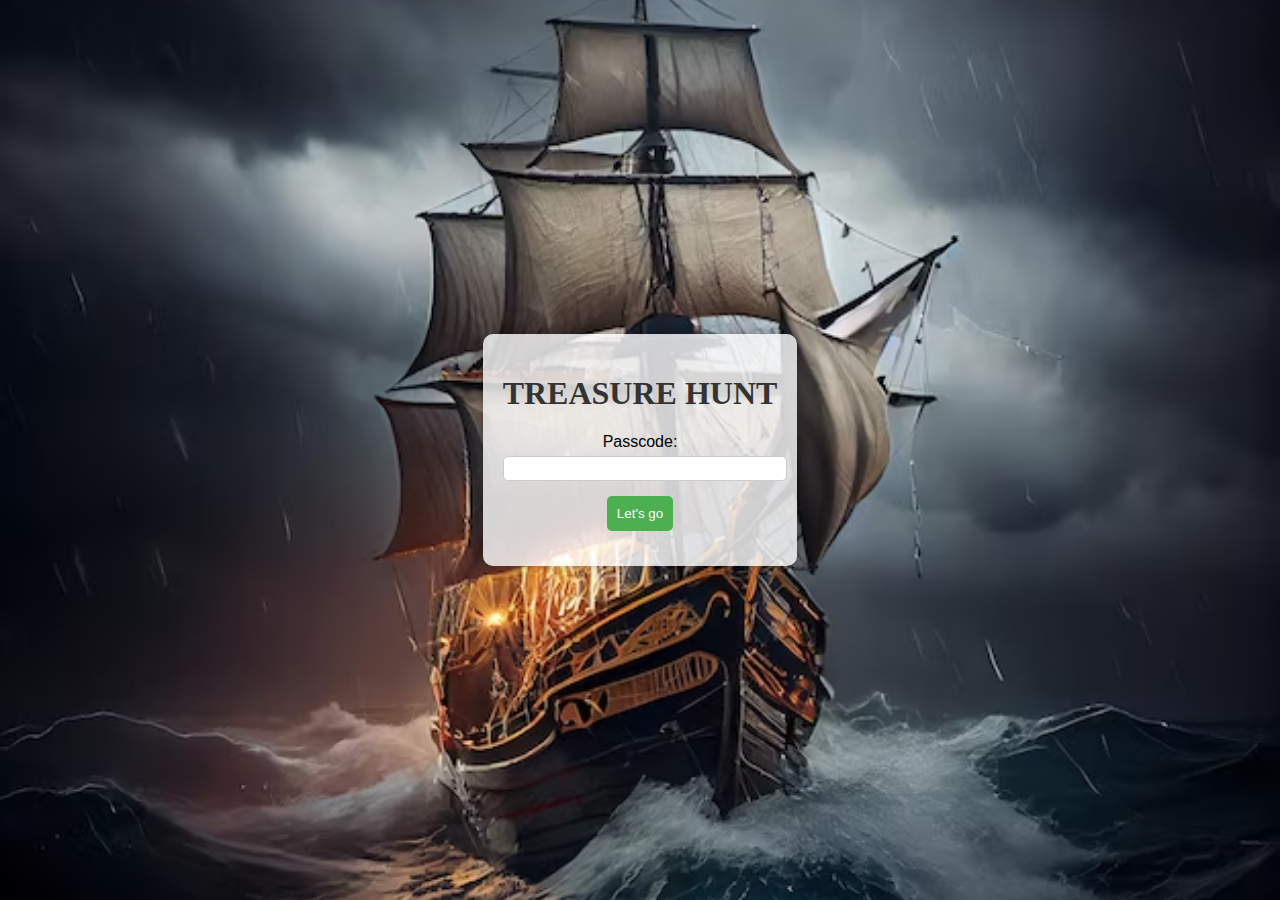
<file: index.html>
<!DOCTYPE html>
<html lang="en">
<head>
    <meta charset="UTF-8">
    <meta name="viewport" content="width=device-width, initial-scale=1.0">
    <title>Login Page</title>
    <link rel="stylesheet" href="index.css">
    <script>
        function myFunction() {
          // Get the value of the input field with id="numb"
          let x = document.getElementById("password").value;
          document.getElementById("passwordError").innerText = "";
          if (x=="097895") 
          {
            window.location.href="riddle.html";
          } 
          else 
          {
            document.getElementById("passwordError").innerText="opps! invalid passcode."; 
          }
        }
    </script>
</head>
<body style="background-image: url(thf9.jpeg);">
    <div class="login-container">
        <h1 style="font-family:verdana;">TREASURE HUNT</h1>
        <div class="form-group">
                <label for="password">Passcode:</label>
                <input type="number" id="password" name="password" required>
                <div id="passwordError" style="color: red;"></div>
  
            </div>
            <div class="form-group">
                <button type="submit" onclick="myFunction()">Let's go </button>
            </div>
        </form>
    </div>

</body>
</html>
</file>
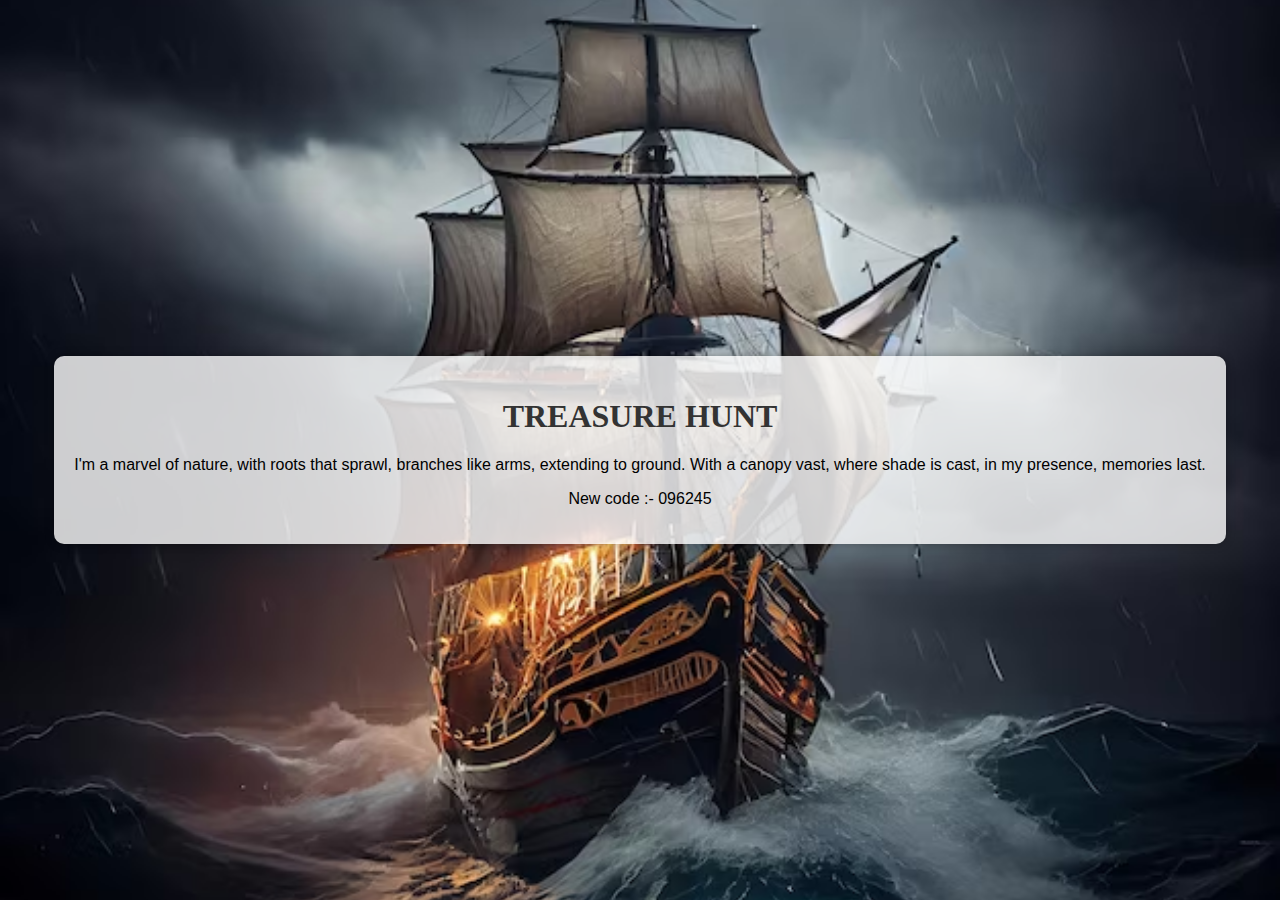
<file: riddle.html>
<!DOCTYPE html>
<html lang="en">
<head>
    <meta charset="UTF-8">
    <meta name="viewport" content="width=device-width, initial-scale=1.0">
    <title>riddle</title>
    <link rel="stylesheet" href="riddle.css">
</head>
<body>
    <div class="login-container">
        <h1 style="font-family:verdana;">TREASURE HUNT</h1>
        <div class="form-group">
            <p>I'm a marvel of nature, with roots that sprawl, branches like arms, extending to ground. With a canopy vast, where shade is cast, in my presence, memories last.</p>
            <p></p>
            <p>New code :- 096245</p>
        </div>
    </div>
</body>
</html>
</file>
<file: index.css>
body {
    margin: 0;
    padding: 0;
    font-family: Arial, sans-serif;
    background-size: cover;
    background-position: center;
    height: 100vh;
    display: flex;
    justify-content: center;
    align-items: center;
}

.login-container {
    background: rgba(255, 255, 255, 0.8);
    padding: 20px;
    border-radius: 10px;
    box-shadow: 0 0 10px rgba(0, 0, 0, 0.3);
    text-align: center;
}

.login-container h1 {
    color: #333;
}

.login-form {
    display: flex;
    flex-direction: column;
    margin-top: 20px;
}

.form-group {
    margin-bottom: 15px;
}

.form-group label {
    display: block;
    margin-bottom: 5px;
}

.form-group input {
    width: 100%;
    padding: 4px;
    border: 1px solid #ccc;
    border-radius: 5px;
}

.form-group button {
    background-color: #4caf50;
    color: #fff;
    padding: 10px;
    border: none;
    border-radius: 5px;
    cursor: pointer;
}
</file>
<file: riddle.css>
.login-container {
    background: rgba(255, 255, 255, 0.8);
    padding: 20px;
    border-radius: 10px;
    box-shadow: 0 0 10px rgba(0, 0, 0, 0.3);
    text-align: center;
}

body {
    margin: 0;
    padding: 0;
    font-family: Arial, sans-serif;
    background-image: url('thf9.jpeg'); 
    background-size: cover;
    background-position: center;
    height: 100vh;
    display: flex;
    justify-content: center;
    align-items: center;
}

.login-container h1 {
    color: #333;
}

#riddle {
    color: rgba(13, 9, 6, 0.71);
}

.para {
    align-items: center;
}
</file>
